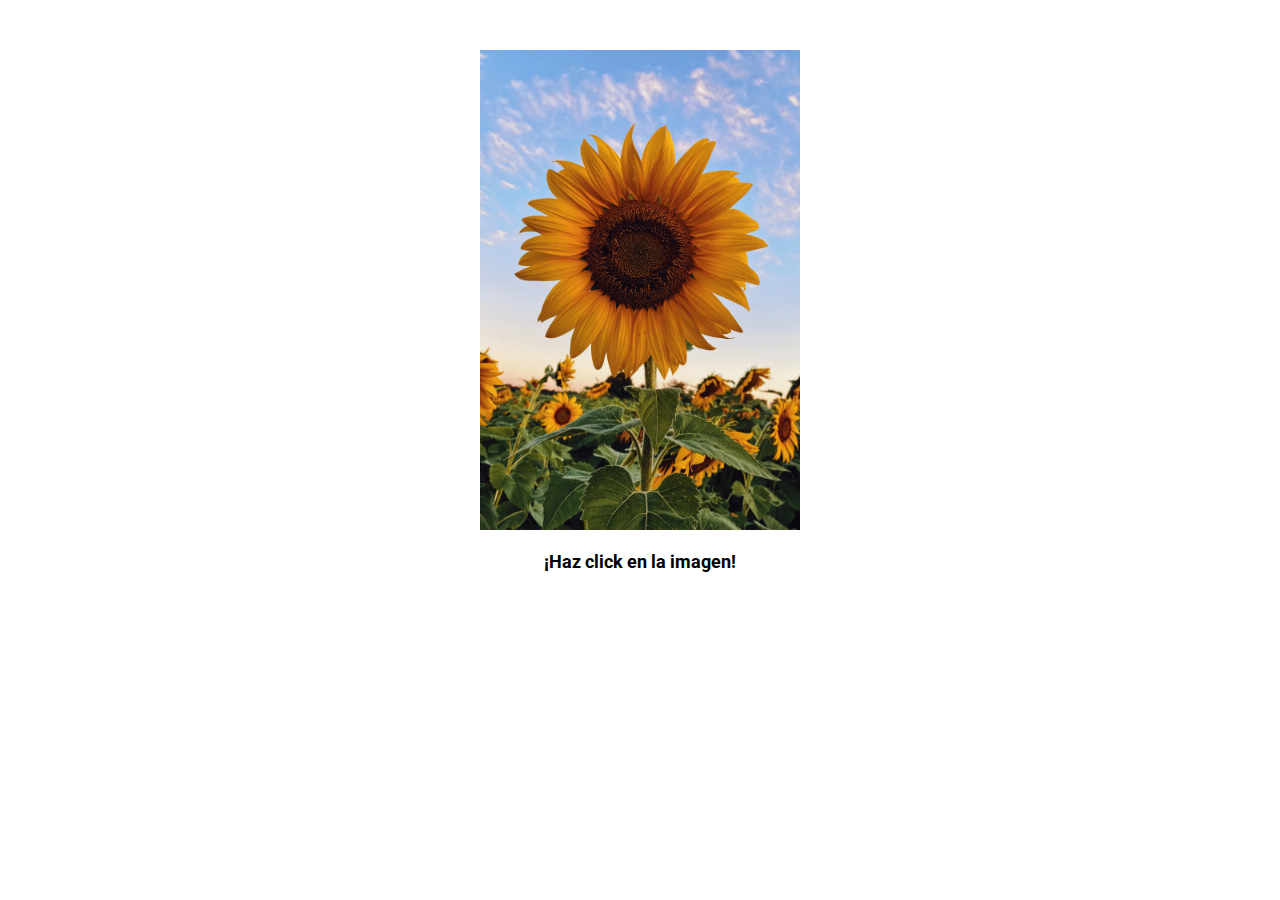
<file: index.html>
<!DOCTYPE html>
<html lang="es">

<head>
    <meta charset="UTF-8">
    <meta http-equiv="X-UA-Compatible" content="IE=edge">
    <meta name="viewport" content="width=device-width, initial-scale=1.0">
    <link rel="stylesheet" href="assets/css/normalize.css">
    <link rel="stylesheet" href="assets/css/style.css">
    <link href="https://fonts.googleapis.com/css2?family=Roboto:wght@400,500,600,700&display=swap" rel="stylesheet">
    <title>Parte 1</title>
</head>

<body>

    <div class="card">
        <img src="assets/img/girasol.jpeg" alt="girasol" style="border:none" onclick="borderColor()">
    </div>

    <h1>¡Haz click en la imagen!</h1>


    <script src="assets/js/script.js"></script>

</body>

</html>
</file>
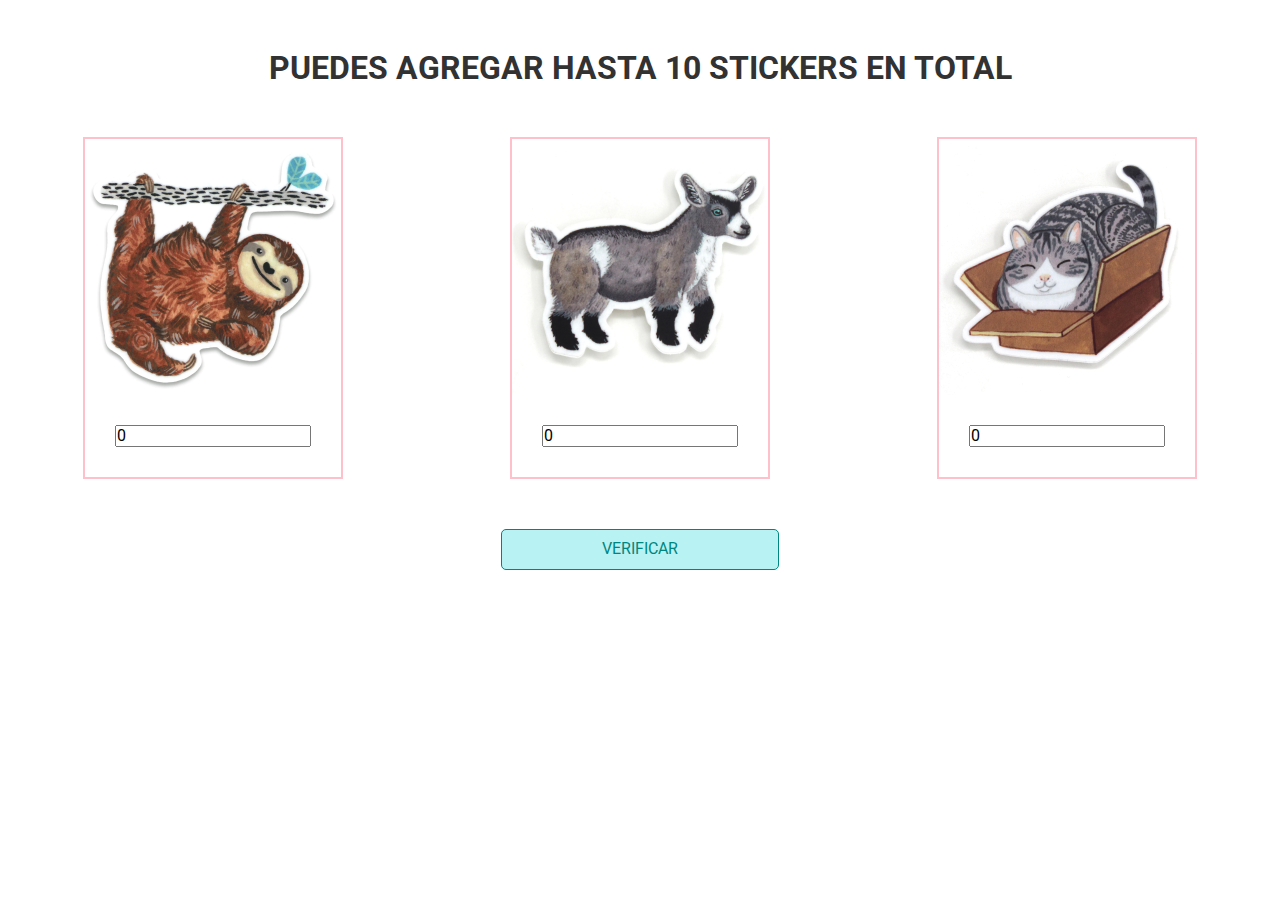
<file: index1.html>
<!DOCTYPE html>
<html lang="es">

<head>
    <meta charset="UTF-8">
    <meta http-equiv="X-UA-Compatible" content="IE=edge">
    <meta name="viewport" content="width=device-width, initial-scale=1.0">
    <link rel="stylesheet" href="assets/css/normalize.css">
    <link rel="stylesheet" href="assets/css/style1.css">
    <link href="https://fonts.googleapis.com/css2?family=Roboto:wght@400,500,600,700&display=swap" rel="stylesheet">
    <title>Parte 2</title>
</head>

<body>

    <h1>PUEDES AGREGAR HASTA 10 STICKERS EN TOTAL</h1>

    <div class="container">
        <div class="card">
            <img class="sticker1" src="assets/img/sticker1.jpg" alt="sticker">
            <input class="input1" type="number" value="0" min="0" max="10">
        </div>

        <div class="card">
            <img class="sticker2" src="assets/img/sticker2.jpg" alt="sticker">
            <input class="input2" type="number" value="0" min="0" max="10">
        </div>

        <div class="card">
            <img class="sticker3" src="assets/img/sticker3.jpg" alt="sticker">
            <input class="input3" type="number" value="0" min="0" max="10">
        </div>
    </div>

    <div>

        <div class="containerButton">
            <button class="button" type="button" onclick="verifyStickers()">VERIFICAR</button>
        </div>

        <p id="result"></p>

    </div>


    <script src="assets/js/script1.js"></script>

</body>

</html>
</file>
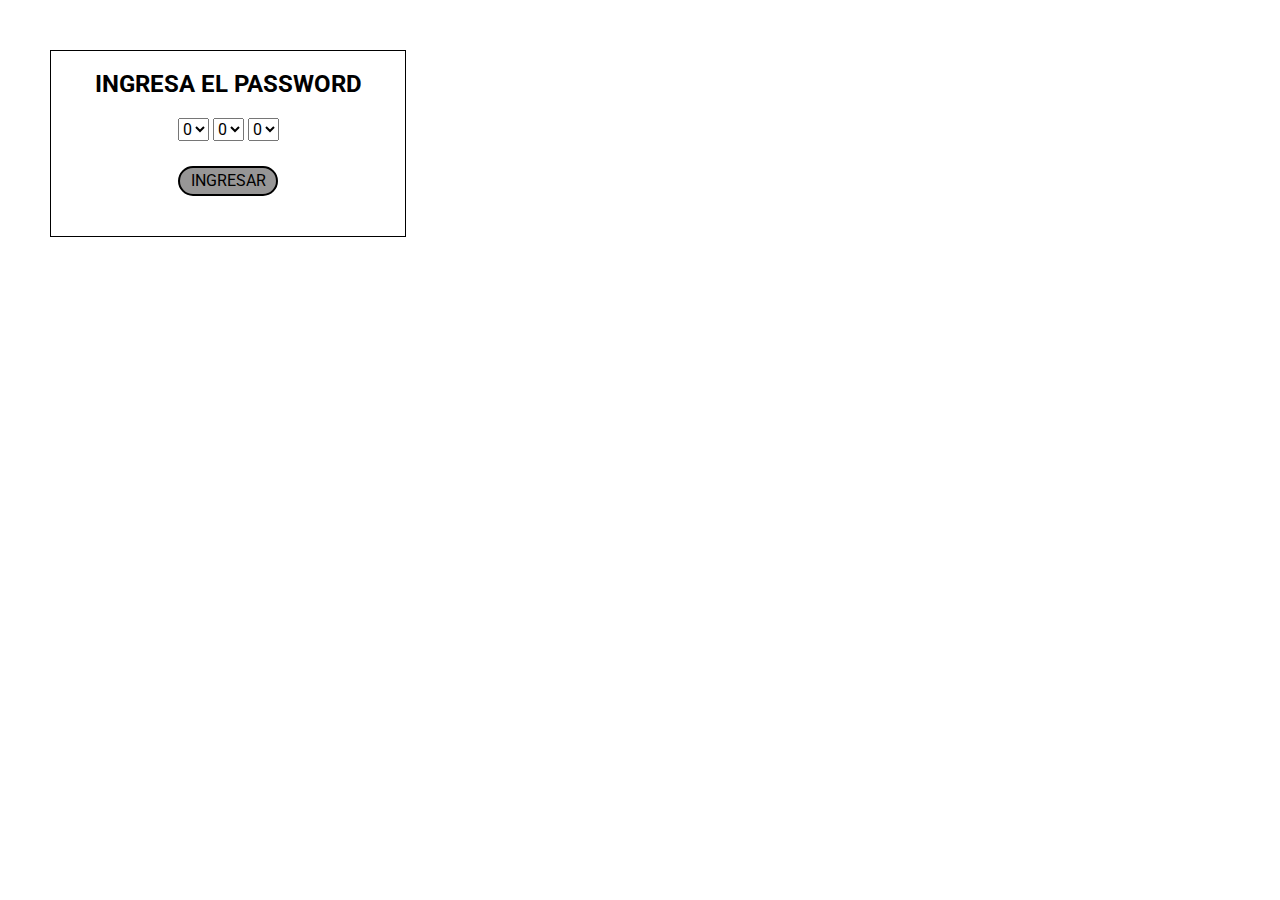
<file: index2.html>
<!DOCTYPE html>
<html lang="es">

<head>
    <meta charset="UTF-8">
    <meta http-equiv="X-UA-Compatible" content="IE=edge">
    <meta name="viewport" content="width=device-width, initial-scale=1.0">
    <link rel="stylesheet" href="assets/css/normalize.css">
    <link rel="stylesheet" href="assets/css/style2.css">
    <link href="https://fonts.googleapis.com/css2?family=Roboto:wght@400,500,600,700&display=swap" rel="stylesheet">
    <title>Parte 3</title>
</head>

<body>

    <div class="card">

        <h2>INGRESA EL PASSWORD</h2>

        <div class="password">
            <select name="number" id="input1">
                <option selected value="0">0</option>
                <option value="1">1</option>
                <option value="2">2</option>
                <option value="3">3</option>
                <option value="4">4</option>
                <option value="5">5</option>
                <option value="6">6</option>
                <option value="7">7</option>
                <option value="8">8</option>
                <option value="9">9</option>
            </select>

            <select name="number" id="input2">
                <option selected value="0">0</option>
                <option value="1">1</option>
                <option value="2">2</option>
                <option value="3">3</option>
                <option value="4">4</option>
                <option value="5">5</option>
                <option value="6">6</option>
                <option value="7">7</option>
                <option value="8">8</option>
                <option value="9">9</option>
            </select>

            <select name="number" id="input3">
                <option selected value="0">0</option>
                <option value="1">1</option>
                <option value="2">2</option>
                <option value="3">3</option>
                <option value="4">4</option>
                <option value="5">5</option>
                <option value="6">6</option>
                <option value="7">7</option>
                <option value="8">8</option>
                <option value="9">9</option>
            </select>
        </div>

        <div class="containerButton">
            <button class="enter" type="button" onclick="verifyPassword()">INGRESAR</button>
        </div>

        <h2 id="access"></h2>

    </div>


    <script src="assets/js/script2.js"></script>

</body>

</html>
</file>
<file: assets/css/style.css>
.card {
  display: flex;
  align-items: center;
  justify-content: center;
  padding-top: 50px;
}

img {
  width: 25%;
}

h1 {
  font-family: "Roboto", sans-serif;
  font-size: large;
  padding-top: 10px;
  text-align: center;
}
</file>
<file: assets/css/style1.css>
* {
  margin: 0;
  padding: 0;
  font-family: "Roboto", sans-serif;
}


h1 {
  text-align: center;
  margin-top: 50px;
  margin-bottom: 50px;
  color: rgb(50, 50, 50);
}

.container {
  display: flex;
  justify-content: space-around;
}
.card {
  display: flex;
  flex-direction: column;
  width: 20%;
  height: auto;
  border: 2px solid pink;
}

.containerButton {
  text-align: center;
  padding-top: 50px;
}

button {
  color: #008680;
  background-color: rgb(185, 242, 242);
  border-radius: 5px;
  border: #008680 1px solid;
  padding: 10px;
  padding-right: 100px;
  padding-left: 100px;
  cursor: pointer;
}

p {
  text-align: center;
  margin-top: 10px;
}

input {
  margin: 30px;
}
</file>
<file: assets/css/style2.css>
body {
  padding: 50px;
}

.card {
  display: flex;
  flex-direction: column;
  justify-content: center;
  align-items: center;
  font-family: "Roboto", sans-serif;
  width: 30%;
  height: 30%;
  border: solid 1px rgb(0, 0, 0);
}

.containerButton {
  display: flex;
  flex-direction: column;
  justify-content: center;
  align-items: center;
}

button {
  width: 100px;
  height: 30px;
  margin-top: 25px;
  background-color: rgb(151, 150, 150);
  color: rgb(0, 0, 0);
  font-family: "Roboto", sans-serif;
  font-size: 16px;
  border: solid 2px rgb(0, 0, 0);
  border-radius: 100px;
  cursor: pointer;
}
</file>
